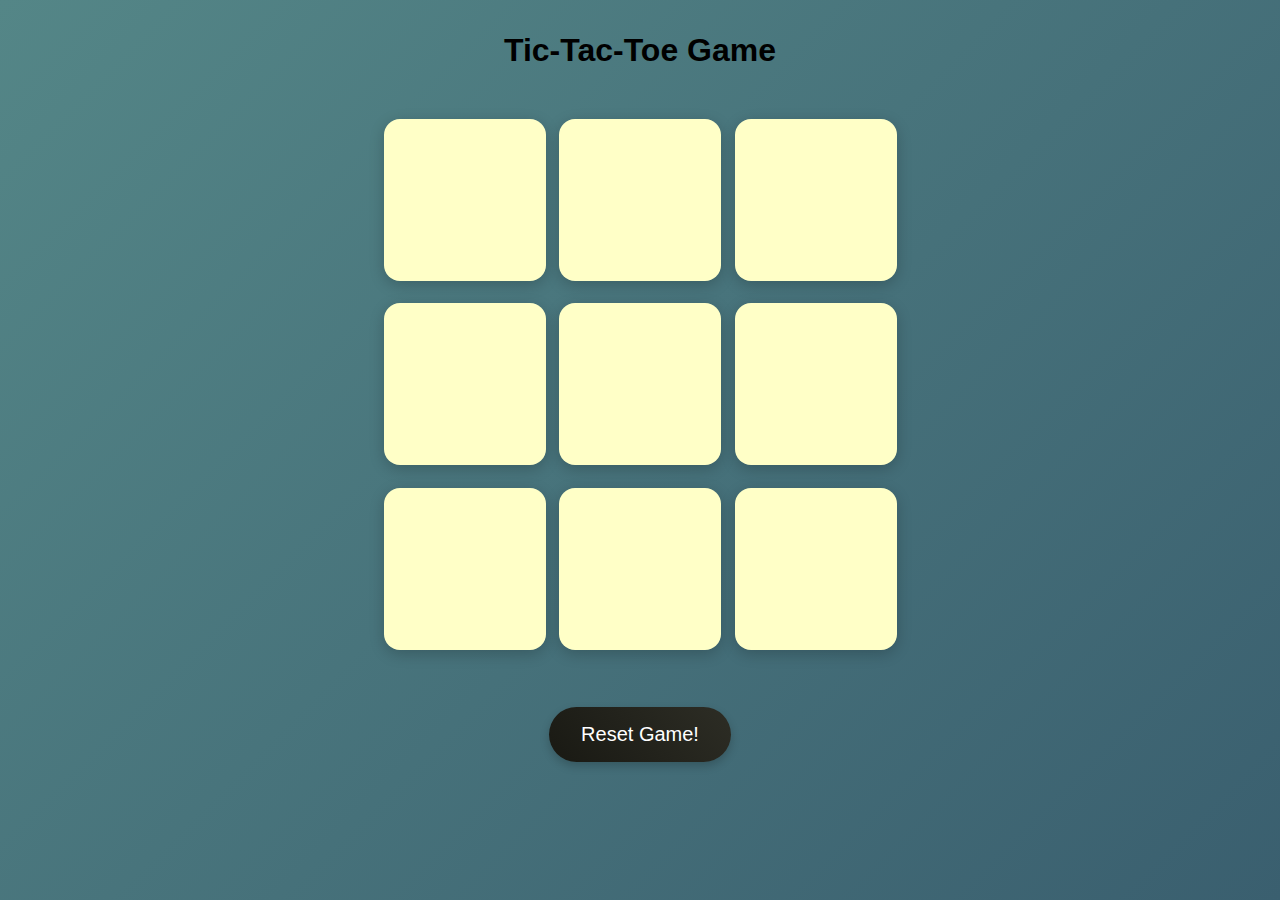
<file: index.html>
<!DOCTYPE html>
<html lang="en">

<head>
    <meta charset="UTF-8">
    <meta name="viewport" content="width=device-width, initial-scale=1.0">
    <title>Tic Tac Toe</title>
    <link rel="stylesheet" href="style.css">
</head>

<body>
    <div class="msg hide">
        <p id="msg">Winner!</p>
        <button id="new">New Game!</button>
    </div>

    <main>
        <h1>Tic-Tac-Toe Game</h1>

        <div class="container">
            <div class="game">
                <button class="box"></button>
                <button class="box"></button>
                <button class="box"></button>
                <button class="box"></button>
                <button class="box"></button>
                <button class="box"></button>
                <button class="box"></button>
                <button class="box"></button>
                <button class="box"></button>
            </div>
        </div>
        <button id="reset">Reset Game!</button>
    </main>

    <script src="script.js"></script>
</body>

</html>
</file>
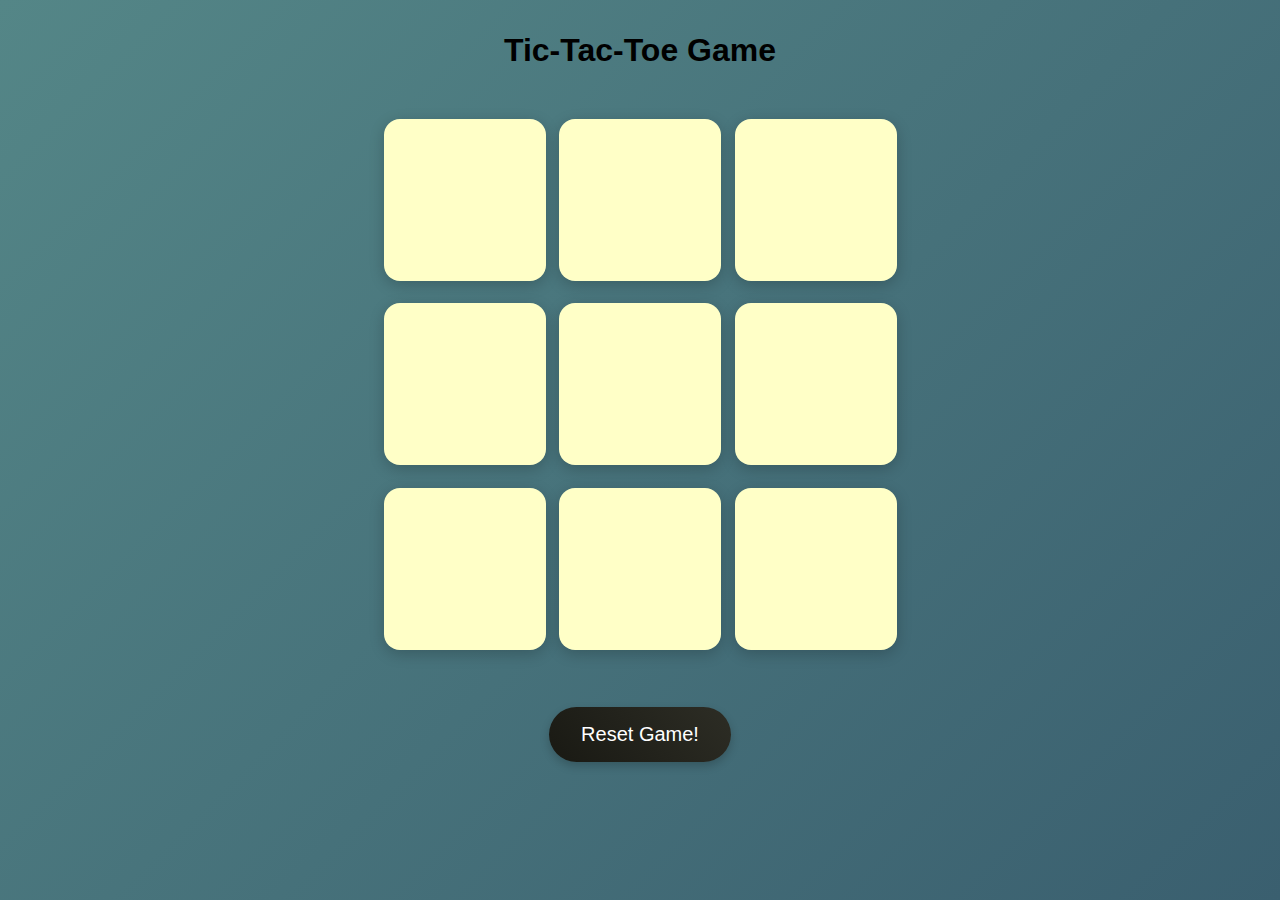
<file: Tic Tac Toe.html>
<!DOCTYPE html>
<html lang="en">

<head>
    <meta charset="UTF-8">
    <meta name="viewport" content="width=device-width, initial-scale=1.0">
    <title>Tic Tac Toe</title>
    <link rel="stylesheet" href="Tic Tac Toe.css">
</head>

<body>
    <div class="msg hide">
        <p id="msg">Winner!</p>
        <button id="new">New Game!</button>
    </div>

    <main>
        <h1>Tic-Tac-Toe Game</h1>

        <div class="container">
            <div class="game">
                <button class="box"></button>
                <button class="box"></button>
                <button class="box"></button>
                <button class="box"></button>
                <button class="box"></button>
                <button class="box"></button>
                <button class="box"></button>
                <button class="box"></button>
                <button class="box"></button>
            </div>
        </div>
        <button id="reset">Reset Game!</button>
    </main>

    <script src="Tic Tac Toe.js"></script>
</body>

</html>
</file>
<file: style.css>
/*
*{
    margin:0;
    padding:0;

}
body{
    background-color:#548687;
    text-align: center;
    padding-top: 2rem;
}

.container{
    height:70vh;
    display:flex;
    justify-content:center;
    align-items:center;
   
}
.game{
    height:60vmin;
    width:60vmin;
    display:flex;
    flex-wrap:wrap;
    justify-content: center;
    align-items: center;
    gap:1.5vmin;
}
.box{
    height:18vmin;
    width:18vmin;
    border-radius: 1rem;
    border: none;
    box-shadow: 0 0 1rem rgba(0,0,0,0.3);
    font-size: 8vmin;
    color:#b0413e;
    background-color:#ffffc7;
}
.box.x-mark{
    color: #b0413e;
}
.box.o-mark{
    color: #2121ad;
}
#reset{
    padding:1rem;
    font-size: 1.25rem;
    background-color: #191913;
    color:#fff;
    border-radius: 1rem;
    border:none;

}
#new{
    padding:1rem;
    font-size: 1.25rem;
    background-color: #191913;
    color:#fff;
    border-radius: 1rem;
    border:none;
    
}
#msg{
    color:#ffffc7;
    font-size: 5vmin;

}

.msg{
    height:100vmin;
    display:flex;
    justify-content: center;
    align-items: center;
    flex-direction: column;
    gap:4rem;

}
.hide{
    display:none;
}*/

* {
    margin: 0;
    padding: 0;
    box-sizing: border-box;
    font-family: 'Poppins', sans-serif;
}

body {
    background: linear-gradient(135deg, #548687, #3a5f6f);
    text-align: center;
    min-height: 100vh;
    padding-top: 2rem;
    color: black;
}

.container {
    height: 70vh;
    display: flex;
    justify-content: center;
    align-items: center;
    flex-direction: column;
    gap: 2rem;
}

.game {
    height: 60vmin;
    width: 60vmin;
    display: flex;
    flex-wrap: wrap;
    justify-content: center;
    align-items: center;
    gap: 1.5vmin;
    perspective: 1000px;
}

.box {
    height: 18vmin;
    width: 18vmin;
    border-radius: 1rem;
    border: none;
    box-shadow: 0 4px 15px rgba(0, 0, 0, 0.2);
    font-size: 8vmin;
    font-weight: bold;
    color: #b0413e;
    background-color: #ffffc7;
    cursor: pointer;
    transition: all 0.3s ease;
    transform-style: preserve-3d;
}

.box:hover {
    transform: translateY(-5px);
    box-shadow: 0 8px 20px rgba(0, 0, 0, 0.3);
    background-color: #ffffd9;
}

.box:active {
    transform: translateY(0);
}

.box.x-mark {
    color: #b0413e;
    text-shadow: 0 2px 4px rgba(176, 65, 62, 0.3);
}

.box.o-mark {
    color: #2121ad;
    text-shadow: 0 2px 4px rgba(33, 33, 173, 0.3);
}

#reset, #new {
    padding: 1rem 2rem;
    font-size: 1.25rem;
    background: linear-gradient(45deg, #191913, #2d2d25);
    color: #fff;
    border-radius: 2rem;
    border: none;
    cursor: pointer;
    transition: all 0.3s ease;
    box-shadow: 0 4px 10px rgba(0, 0, 0, 0.2);
    margin: 0.5rem;
}

#reset:hover, #new:hover {
    transform: translateY(-3px);
    box-shadow: 0 6px 15px rgba(0, 0, 0, 0.3);
    background: linear-gradient(45deg, #2d2d25, #191913);
}

#reset:active, #new:active {
    transform: translateY(0);
}

#msg {
    color: #ffffc7;
    font-size: 5vmin;
    text-shadow: 0 2px 4px rgba(0, 0, 0, 0.3);
    margin-bottom: 2rem;
}

.msg-container {
    height: 100vmin;
    display: flex;
    justify-content: center;
    align-items: center;
    flex-direction: column;
    gap: 4rem;
    background: rgba(0, 0, 0, 0.7);
    position: fixed;
    top: 0;
    left: 0;
    width: 100%;
    z-index: 10;
    backdrop-filter: blur(5px);
}

.hide {
    display: none;
}

.title {
    font-size: 3.5rem;
    margin-bottom: 1rem;
    text-shadow: 0 3px 6px rgba(0, 0, 0, 0.2);
    background: linear-gradient(to right, #ffffc7, #b0413e);
    -webkit-background-clip: text;
    background-clip: text;
    color: transparent;
}

.subtitle {
    font-size: 1.2rem;
    opacity: 0.9;
    margin-bottom: 2rem;
}

.controls {
    display: flex;
    gap: 1rem;
    margin-top: 1rem;
}

.winning-box {
    animation: pulse 0.5s infinite alternate;
    background-color: #ffeb99;
}

@keyframes pulse {
    from {
        transform: scale(1);
        box-shadow: 0 0 0 rgba(255, 235, 153, 0);
    }
    to {
        transform: scale(1.05);
        box-shadow: 0 0 20px rgba(255, 235, 153, 0.7);
    }
}
</file>
<file: Tic Tac Toe.css>
/*
*{
    margin:0;
    padding:0;

}
body{
    background-color:#548687;
    text-align: center;
    padding-top: 2rem;
}

.container{
    height:70vh;
    display:flex;
    justify-content:center;
    align-items:center;
   
}
.game{
    height:60vmin;
    width:60vmin;
    display:flex;
    flex-wrap:wrap;
    justify-content: center;
    align-items: center;
    gap:1.5vmin;
}
.box{
    height:18vmin;
    width:18vmin;
    border-radius: 1rem;
    border: none;
    box-shadow: 0 0 1rem rgba(0,0,0,0.3);
    font-size: 8vmin;
    color:#b0413e;
    background-color:#ffffc7;
}
.box.x-mark{
    color: #b0413e;
}
.box.o-mark{
    color: #2121ad;
}
#reset{
    padding:1rem;
    font-size: 1.25rem;
    background-color: #191913;
    color:#fff;
    border-radius: 1rem;
    border:none;

}
#new{
    padding:1rem;
    font-size: 1.25rem;
    background-color: #191913;
    color:#fff;
    border-radius: 1rem;
    border:none;
    
}
#msg{
    color:#ffffc7;
    font-size: 5vmin;

}

.msg{
    height:100vmin;
    display:flex;
    justify-content: center;
    align-items: center;
    flex-direction: column;
    gap:4rem;

}
.hide{
    display:none;
}*/

* {
    margin: 0;
    padding: 0;
    box-sizing: border-box;
    font-family: 'Poppins', sans-serif;
}

body {
    background: linear-gradient(135deg, #548687, #3a5f6f);
    text-align: center;
    min-height: 100vh;
    padding-top: 2rem;
    color: black;
}

.container {
    height: 70vh;
    display: flex;
    justify-content: center;
    align-items: center;
    flex-direction: column;
    gap: 2rem;
}

.game {
    height: 60vmin;
    width: 60vmin;
    display: flex;
    flex-wrap: wrap;
    justify-content: center;
    align-items: center;
    gap: 1.5vmin;
    perspective: 1000px;
}

.box {
    height: 18vmin;
    width: 18vmin;
    border-radius: 1rem;
    border: none;
    box-shadow: 0 4px 15px rgba(0, 0, 0, 0.2);
    font-size: 8vmin;
    font-weight: bold;
    color: #b0413e;
    background-color: #ffffc7;
    cursor: pointer;
    transition: all 0.3s ease;
    transform-style: preserve-3d;
}

.box:hover {
    transform: translateY(-5px);
    box-shadow: 0 8px 20px rgba(0, 0, 0, 0.3);
    background-color: #ffffd9;
}

.box:active {
    transform: translateY(0);
}

.box.x-mark {
    color: #b0413e;
    text-shadow: 0 2px 4px rgba(176, 65, 62, 0.3);
}

.box.o-mark {
    color: #2121ad;
    text-shadow: 0 2px 4px rgba(33, 33, 173, 0.3);
}

#reset, #new {
    padding: 1rem 2rem;
    font-size: 1.25rem;
    background: linear-gradient(45deg, #191913, #2d2d25);
    color: #fff;
    border-radius: 2rem;
    border: none;
    cursor: pointer;
    transition: all 0.3s ease;
    box-shadow: 0 4px 10px rgba(0, 0, 0, 0.2);
    margin: 0.5rem;
}

#reset:hover, #new:hover {
    transform: translateY(-3px);
    box-shadow: 0 6px 15px rgba(0, 0, 0, 0.3);
    background: linear-gradient(45deg, #2d2d25, #191913);
}

#reset:active, #new:active {
    transform: translateY(0);
}

#msg {
    color: #ffffc7;
    font-size: 5vmin;
    text-shadow: 0 2px 4px rgba(0, 0, 0, 0.3);
    margin-bottom: 2rem;
}

.msg-container {
    height: 100vmin;
    display: flex;
    justify-content: center;
    align-items: center;
    flex-direction: column;
    gap: 4rem;
    background: rgba(0, 0, 0, 0.7);
    position: fixed;
    top: 0;
    left: 0;
    width: 100%;
    z-index: 10;
    backdrop-filter: blur(5px);
}

.hide {
    display: none;
}

.title {
    font-size: 3.5rem;
    margin-bottom: 1rem;
    text-shadow: 0 3px 6px rgba(0, 0, 0, 0.2);
    background: linear-gradient(to right, #ffffc7, #b0413e);
    -webkit-background-clip: text;
    background-clip: text;
    color: transparent;
}

.subtitle {
    font-size: 1.2rem;
    opacity: 0.9;
    margin-bottom: 2rem;
}

.controls {
    display: flex;
    gap: 1rem;
    margin-top: 1rem;
}

.winning-box {
    animation: pulse 0.5s infinite alternate;
    background-color: #ffeb99;
}

@keyframes pulse {
    from {
        transform: scale(1);
        box-shadow: 0 0 0 rgba(255, 235, 153, 0);
    }
    to {
        transform: scale(1.05);
        box-shadow: 0 0 20px rgba(255, 235, 153, 0.7);
    }
}
</file>
